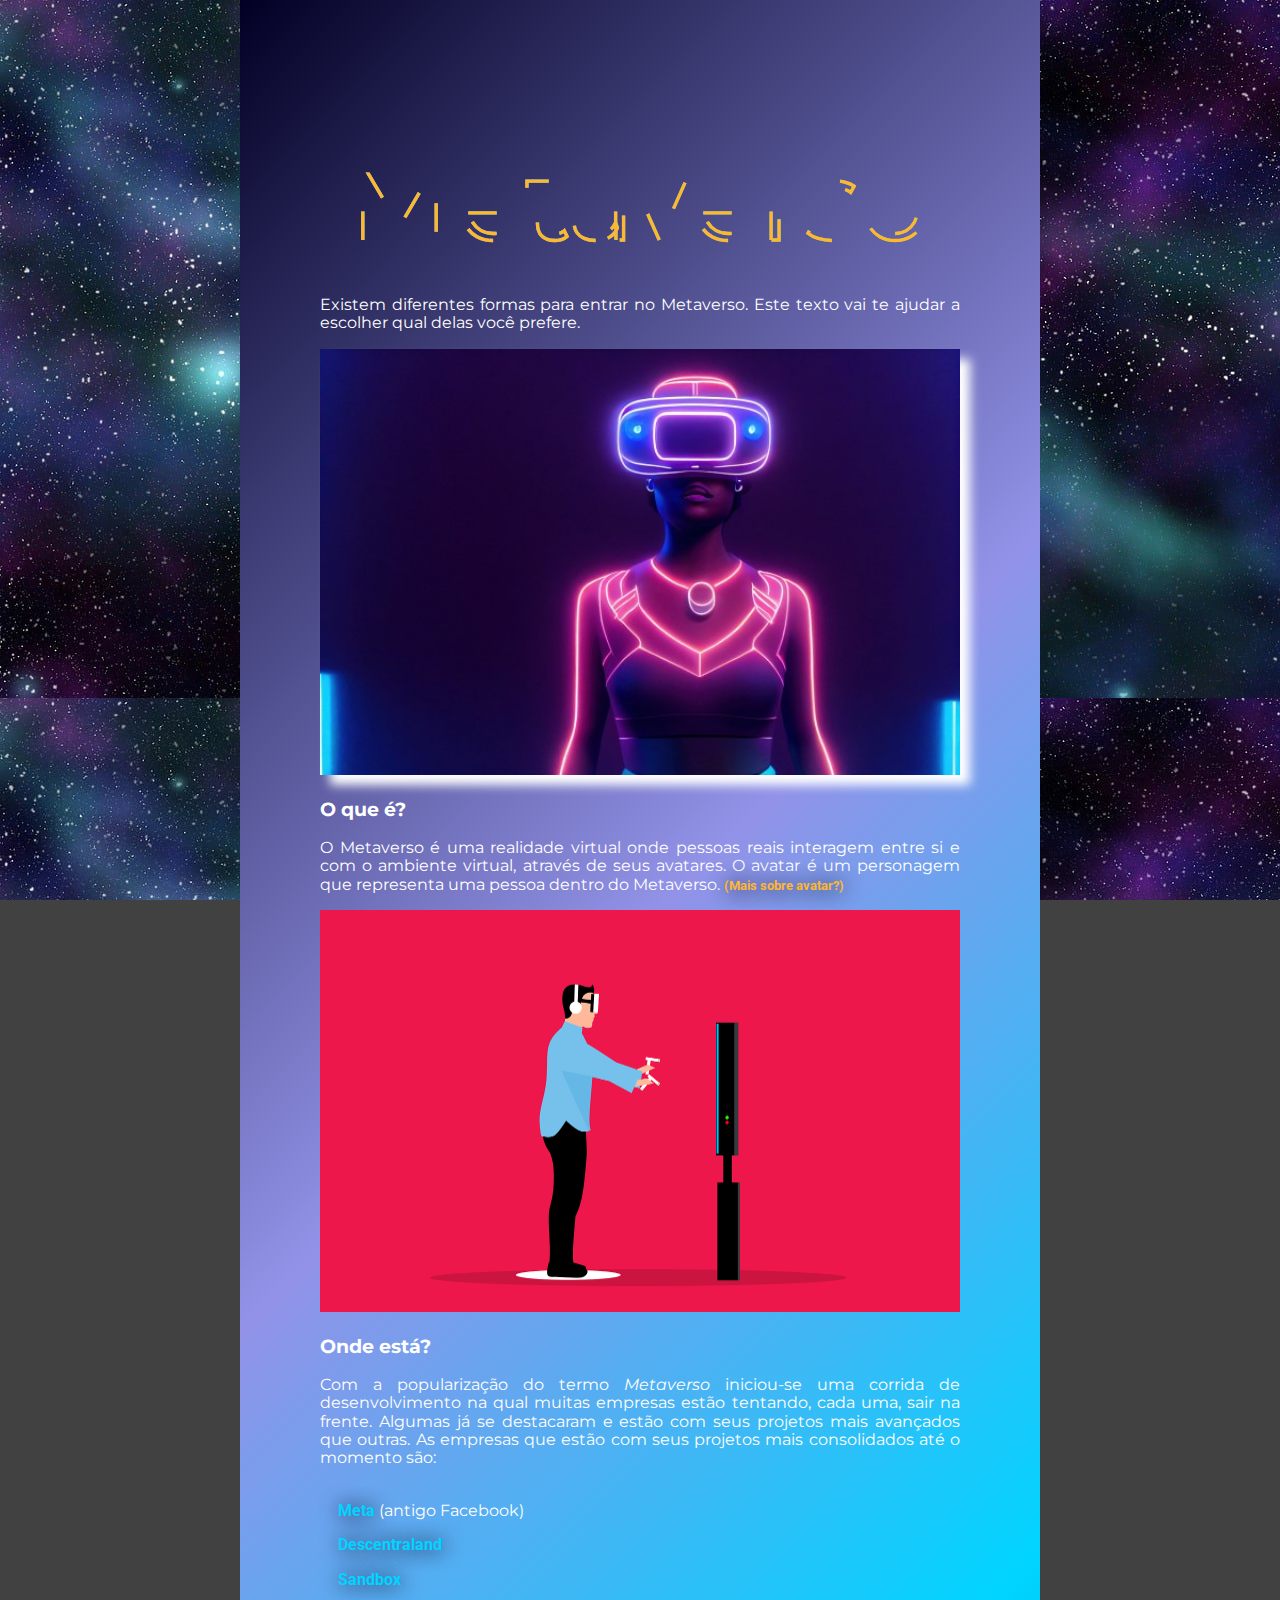
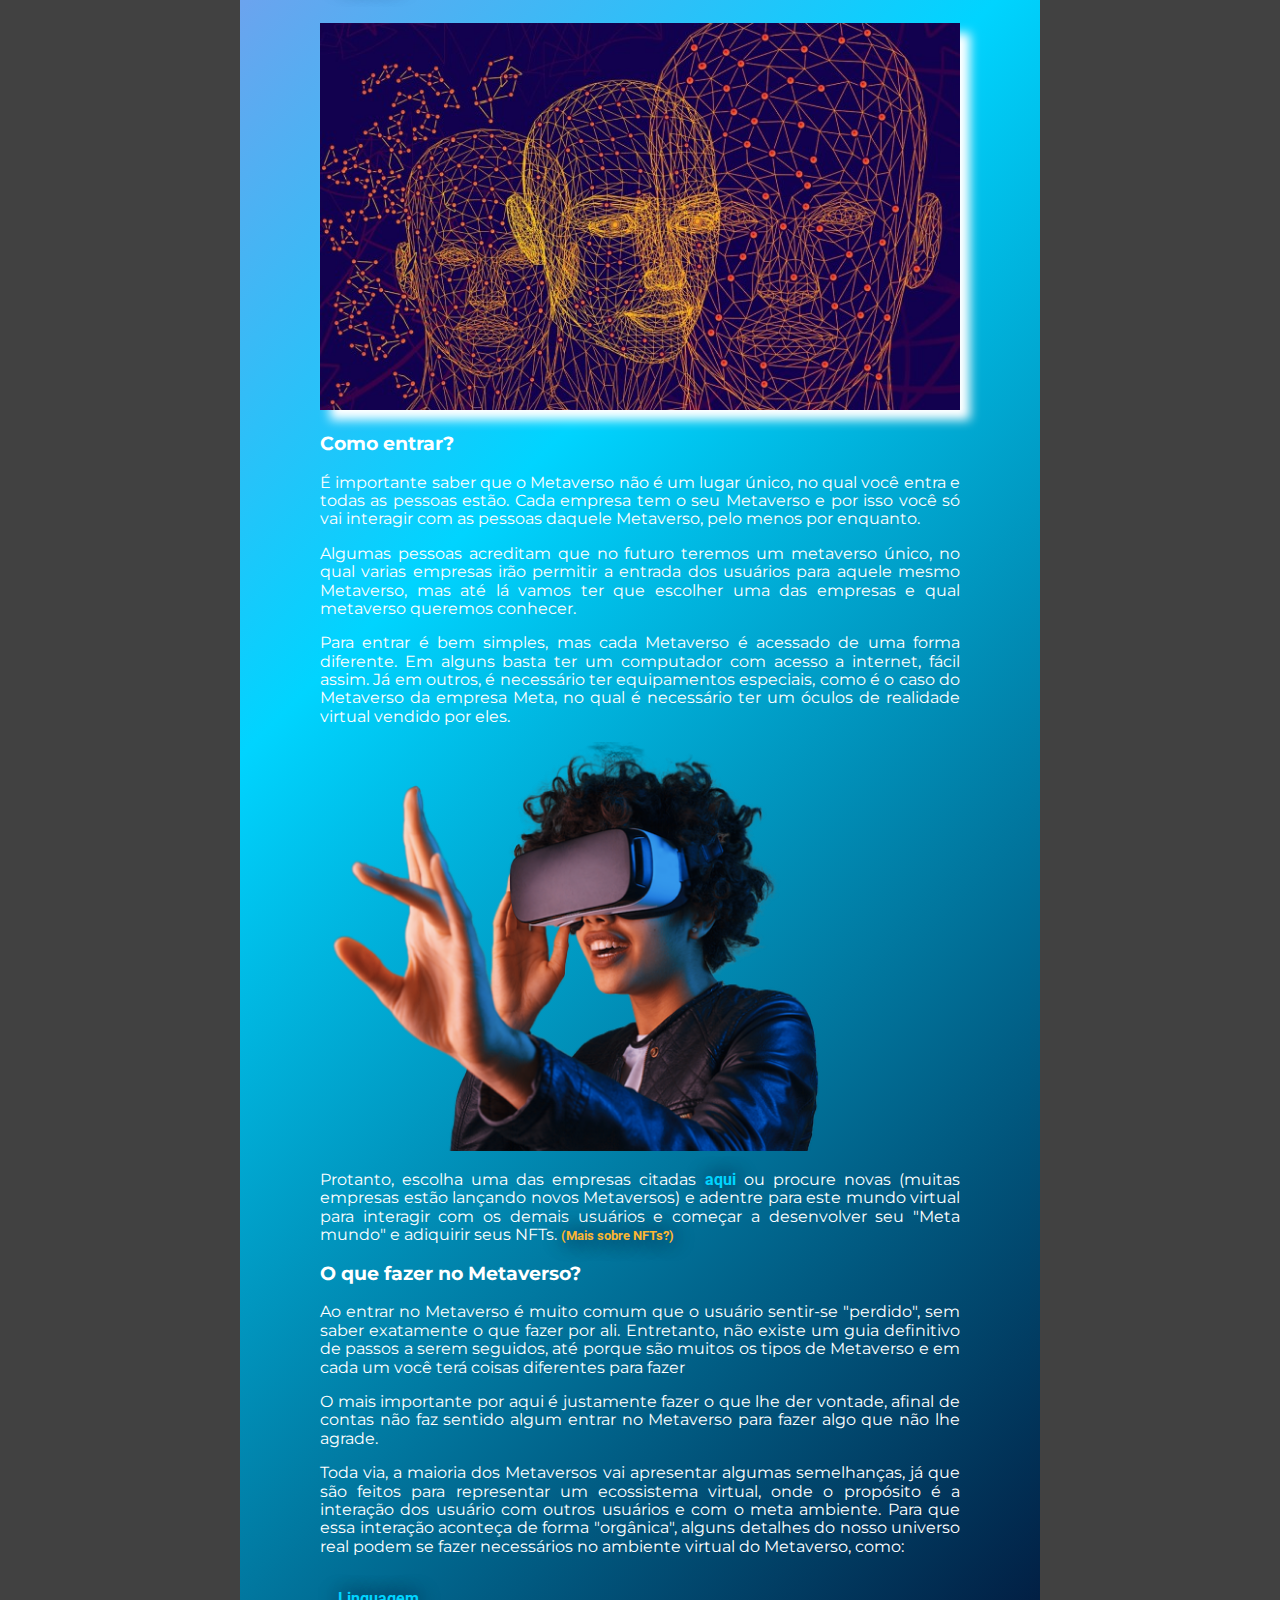
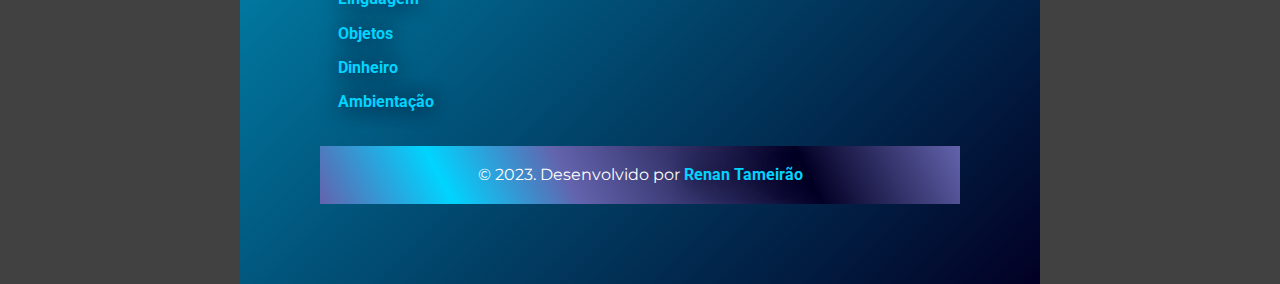
<file: index.html>
<!DOCTYPE html>
<html lang="pt-br">
<head>
	<meta charset="UTF-8">
	<meta http-equiv="X-UA-Compatible" content="IE=edge">
	<meta name="viewport" content="width=device-width, initial-scale=1.0">
	<title>Metaverso</title>
	<link rel="stylesheet" href="./css/normalize.css">
	<link rel="stylesheet" href="./css/style.css">
	<link rel="stylesheet" href="./css/tittle-animation.css">
</head>
<body>
<div class="container">

	<header>
		<svg viewBox="0 0 960 300">
			<symbol id="s-text">
			  <text text-anchor="middle" x="50%" y="80%">Metaverso</text>
			</symbol>
			<g class = "g-ants">
			  <use xlink:href="#s-text" class="text-copy"></use>
			  <use xlink:href="#s-text" class="text-copy"></use>
			  <use xlink:href="#s-text" class="text-copy"></use>
			  <use xlink:href="#s-text" class="text-copy"></use>
			  <use xlink:href="#s-text" class="text-copy"></use>
			</g>
		  </svg>
	</header>
	
	<main>
		<p>Existem diferentes formas para entrar no Metaverso. Este texto vai te ajudar a escolher qual delas você prefere.</p>

		<img src="./img/oculos-vr-light.jpg" alt="Garota usando óculos de realidade virtual e roupa iluminada por leds">

		<h3>O que é?</h3>

		<p>O Metaverso é uma realidade virtual onde pessoas reais interagem entre si e com o ambiente virtual, através de seus avatares. O avatar é um personagem que representa uma pessoa dentro do Metaverso. <a href="manutencao.html"><span class="detalhamento">(Mais sobre avatar?)</span></a></p>

		<img class="sem-borda" src="./img/rapaz-imersao.png" alt="Desenho de um Homem usando aparatos como fones de ouvido, óculos de realidade virtual e pads manuais para interagir com o Metaverso">
		
		<h3>Onde está?</h3>

		<p>Com a popularização do termo <i>Metaverso</i> iniciou-se uma corrida de desenvolvimento na qual muitas empresas estão tentando, cada uma, sair na frente. Algumas já se destacaram e estão com seus projetos mais avançados que outras. As empresas que estão com seus projetos mais consolidados até o momento são:
			<ul id="empresas">
				<li><a href="https://www.oculus.com/horizon-worlds/?locale=pt_BR" target="_blank">Meta</a> (antigo Facebook)</li>
				<li><a href="https://decentraland.org/" target="_blank">Descentraland</a></li>
				<li><a href="https://sandbox.game/" target="_blank">Sandbox</a></li>
			</ul>
		</p>

		<img src="./img/rosto-pontos-ligados.jpg" alt="Três rostos formados por pontos ligados">

		<h3>Como entrar?</h3>

		<p>É importante saber que o Metaverso não é um lugar único, no qual você entra e todas as pessoas estão. Cada empresa tem o seu Metaverso e por isso você só vai interagir com as pessoas daquele Metaverso, pelo menos por enquanto.</p>

		<p>Algumas pessoas acreditam que no futuro teremos um metaverso único, no qual varias empresas irão permitir a entrada dos usuários para aquele mesmo Metaverso, mas até lá vamos ter que escolher uma das empresas e qual metaverso queremos conhecer.</p>

		<p>Para entrar é bem simples, mas cada Metaverso é acessado de uma forma diferente. Em alguns basta ter um computador com acesso a internet, fácil assim. Já em outros, é necessário ter equipamentos especiais, como é o caso do Metaverso da empresa Meta, no qual é necessário ter um óculos de realidade virtual vendido por eles.</p>

		<img class="sem-borda" src="./img/morena-vr.png" alt="mulher morena usando óculos de realidade virtual">

		<p>Protanto, escolha uma das empresas citadas <a href="#empresas" onclick="destacar()">aqui</a> ou procure novas (muitas empresas estão lançando novos Metaversos) e adentre para este mundo virtual para interagir com os demais usuários e começar a desenvolver seu "Meta mundo" e adiquirir seus NFTs. <a href="manutencao.html"><span class="detalhamento">(Mais sobre NFTs?)</span></a></p>

		<h3>O que fazer no Metaverso?</h3>

		<p>Ao entrar no Metaverso é muito comum que o usuário sentir-se "perdido", sem saber exatamente o que fazer por ali. Entretanto, não existe um guia definitivo de passos a serem seguidos, até porque são muitos os tipos de Metaverso e em cada um você terá coisas diferentes para fazer</p>

		<p>O mais importante por aqui é justamente fazer o que lhe der vontade, afinal de contas não faz sentido algum entrar no Metaverso para fazer algo que não lhe agrade.</p>

		<p>Toda via, a maioria dos Metaversos vai apresentar algumas semelhanças, já que são feitos para representar um ecossistema virtual, onde o propósito é a interação dos usuário com outros usuários e com o meta ambiente. Para que essa interação aconteça de forma "orgânica", alguns detalhes do nosso universo real podem se fazer necessários no ambiente virtual do Metaverso, como:
			<ul id="detalhes-metaverso">
				<li><a href="manutencao.html">Linguagem</a></li>
				<li><a href="manutencao.html">Objetos</a></li>
				<li><a href="manutencao.html">Dinheiro</a></li>
				<li><a href="manutencao.html">Ambientação</a></li>
			</ul>
		</p>
	</main>
	<footer>
		&copy; 2023. Desenvolvido por <a href="https://www.linkedin.com/in/renan-tameirao/">Renan Tameirão</a> 
	</footer>
	<script src="main.js"></script>
</div>
</body>
</html>
</file>
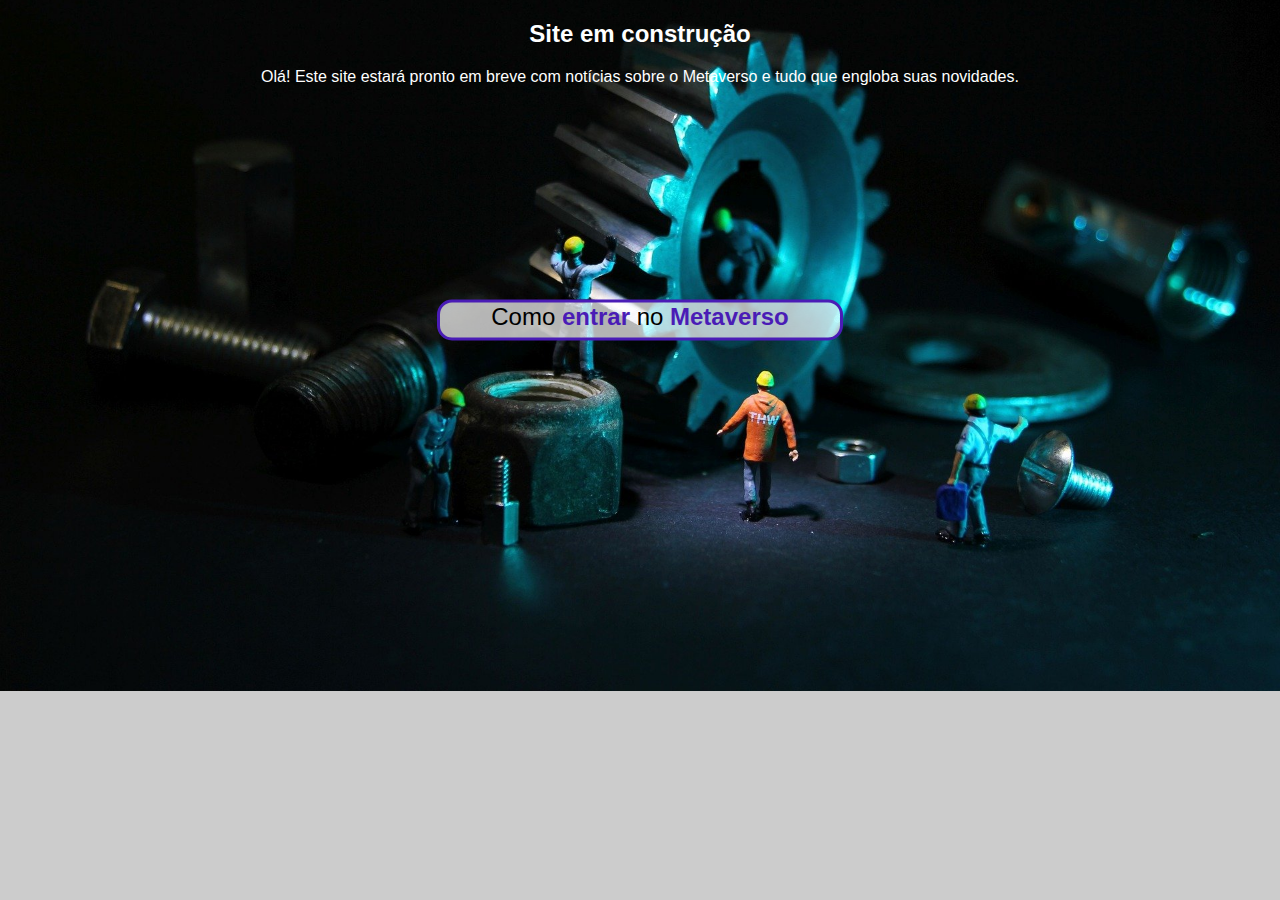
<file: manutencao.html>
<!DOCTYPE html>
<html lang="pt-br">
<head>
    <meta charset="UTF-8">
    <meta http-equiv="X-UA-Compatible" content="IE=edge">
    <meta name="viewport" content="width=device-width, initial-scale=1.0">
    <link rel="stylesheet" href="css/manutencao.css">
    <title>Metaverso</title>
</head>

<body>
    <a href="index.html"><div class="titulo">Como <span class="destaque">entrar</span> no <span class="destaque">Metaverso</span></div></a>
    <h2>Site em construção</h2>
    <p>Olá! Este site estará pronto em breve com notícias sobre o Metaverso e tudo que engloba suas novidades.</p>

</body>

</html>
</file>
<file: css/style.css>
@import url('https://fonts.googleapis.com/css2?family=Montserrat:wght@100;400;700&family=Roboto:wght@100;400;700&display=swap');

html{
  scroll-behavior: smooth;
  scroll-padding-top: 50px;
}

body{
  font-family: Montserrat, sans-serif;
}

.container{
  margin: 0 auto;
  padding: 1em;
  text-align: justify;
  color: #FFF;
  background: rgb(2,0,36);
  background: linear-gradient(135deg, rgba(2,0,36,1) 0%, rgba(146,146,232,1) 31%, rgba(0,212,255,1) 55%, rgba(2,0,36,1) 100%);
}

header{
  display: flex;
  justify-content: center;
  text-align: center;
}

.container a{
  font-family: Roboto, sans-serif;
  text-decoration: none;
  font-weight: bold;
  color: rgba(0,212,255,1);
  text-shadow: 1px 1px 20px rgba(2,0,36,1);
}

.container a .detalhamento{
  font-size: 0.8rem;
  color: #FDB731;
}

img{
  width: 100%;
  box-shadow: 10px 10px 10px rgb(255, 255, 255);
}

.sem-borda{
  box-shadow: none;
}

ul{
  padding: 2px;
}

li {
  list-style-type: none;
  margin: 1rem;
}

footer{
  background: rgb(2,0,36);
  background: linear-gradient(243deg,rgba(99,99,173,1) 0%, rgba(2,0,36,1) 25%, rgba(99,99,173,1) 61%, rgba(0,212,255,1) 80%, rgba(99,99,173,1) 100%);
  color: #FFF;
  padding: 20px;
  text-align: center;
}

footer a{
  text-decoration: none;
  color: #FFF;
  text-shadow: 0 0 5px #FFF, 0 0 10px #FFF, 0 0 15px rgba(146,146,232,1);
}

@keyframes animation-destacar{
  0%{background-color: rgb(255, 251, 0);}
}

@media only screen and (min-width: 600px) {
  body{
    background-image: url("../img/fundao03.jpg");
    background-size: 100%;
    background-attachment: fixed;
    background-color: #414141;
  }
  .container{
    width: 50%;
    padding: 5rem;
  }
}
</file>
<file: css/tittle-animation.css>
@import url(https://fonts.googleapis.com/css?family=Montserrat);

svg {
    display: block;
    font: 10.5em 'Montserrat';
    margin: 0 auto;
}

.text-copy {
    fill: none;
    stroke: white;
    stroke-dasharray: 6% 29%;
    stroke-width: 5px;
    stroke-dashoffset: 0%;
    animation: stroke-offset 5.5s infinite linear;
}

.text-copy:nth-child(1){
	stroke: #4D163D;
	animation-delay: -1;
}

.text-copy:nth-child(2){
	stroke: rgba(99,99,173,1);
	animation-delay: -2s;
}

.text-copy:nth-child(3){
	stroke: #BD0034;
	animation-delay: -3s;
}

.text-copy:nth-child(4){
	stroke: rgba(0,212,255,1);
	animation-delay: -4s;
}

.text-copy:nth-child(5){
	stroke: #FDB731;
	animation-delay: -5s;
}

@keyframes stroke-offset{
	100% {stroke-dashoffset: -35%;}
}
</file>
<file: css/manutencao.css>
body{
    background-image: url("../img/manutencao.jpg");
    background-color: #cccccc; /* Used if the image is unavailable */
    height: 500px; /* You must set a specified height */
    background-position: center; /* Center the image */
    background-repeat: no-repeat; /* Do not repeat the image */
    background-size: cover; /* Resize the background image to cover the entire container */
    text-align: center;
    font-family: Verdana, Geneva, Tahoma, sans-serif;
    color: #FFFFFF;
    position: relative;
}

.titulo{
    background-color: rgba(255, 255, 255, .7);
    color: #000000;
    height: 35px;
    width: 400px;
    border-radius: 15px;
    border: rgb(74, 28, 182) 3px solid;
    font-size: 1.5em;
    
   
    position: absolute;
    top: 60%;
    left: 50%;
    margin-right: -50%;
    transform: translate(-50%, -50%);
}

.destaque{
    color: rgb(74, 28, 182);
    font-weight: bold;
}
</file>
